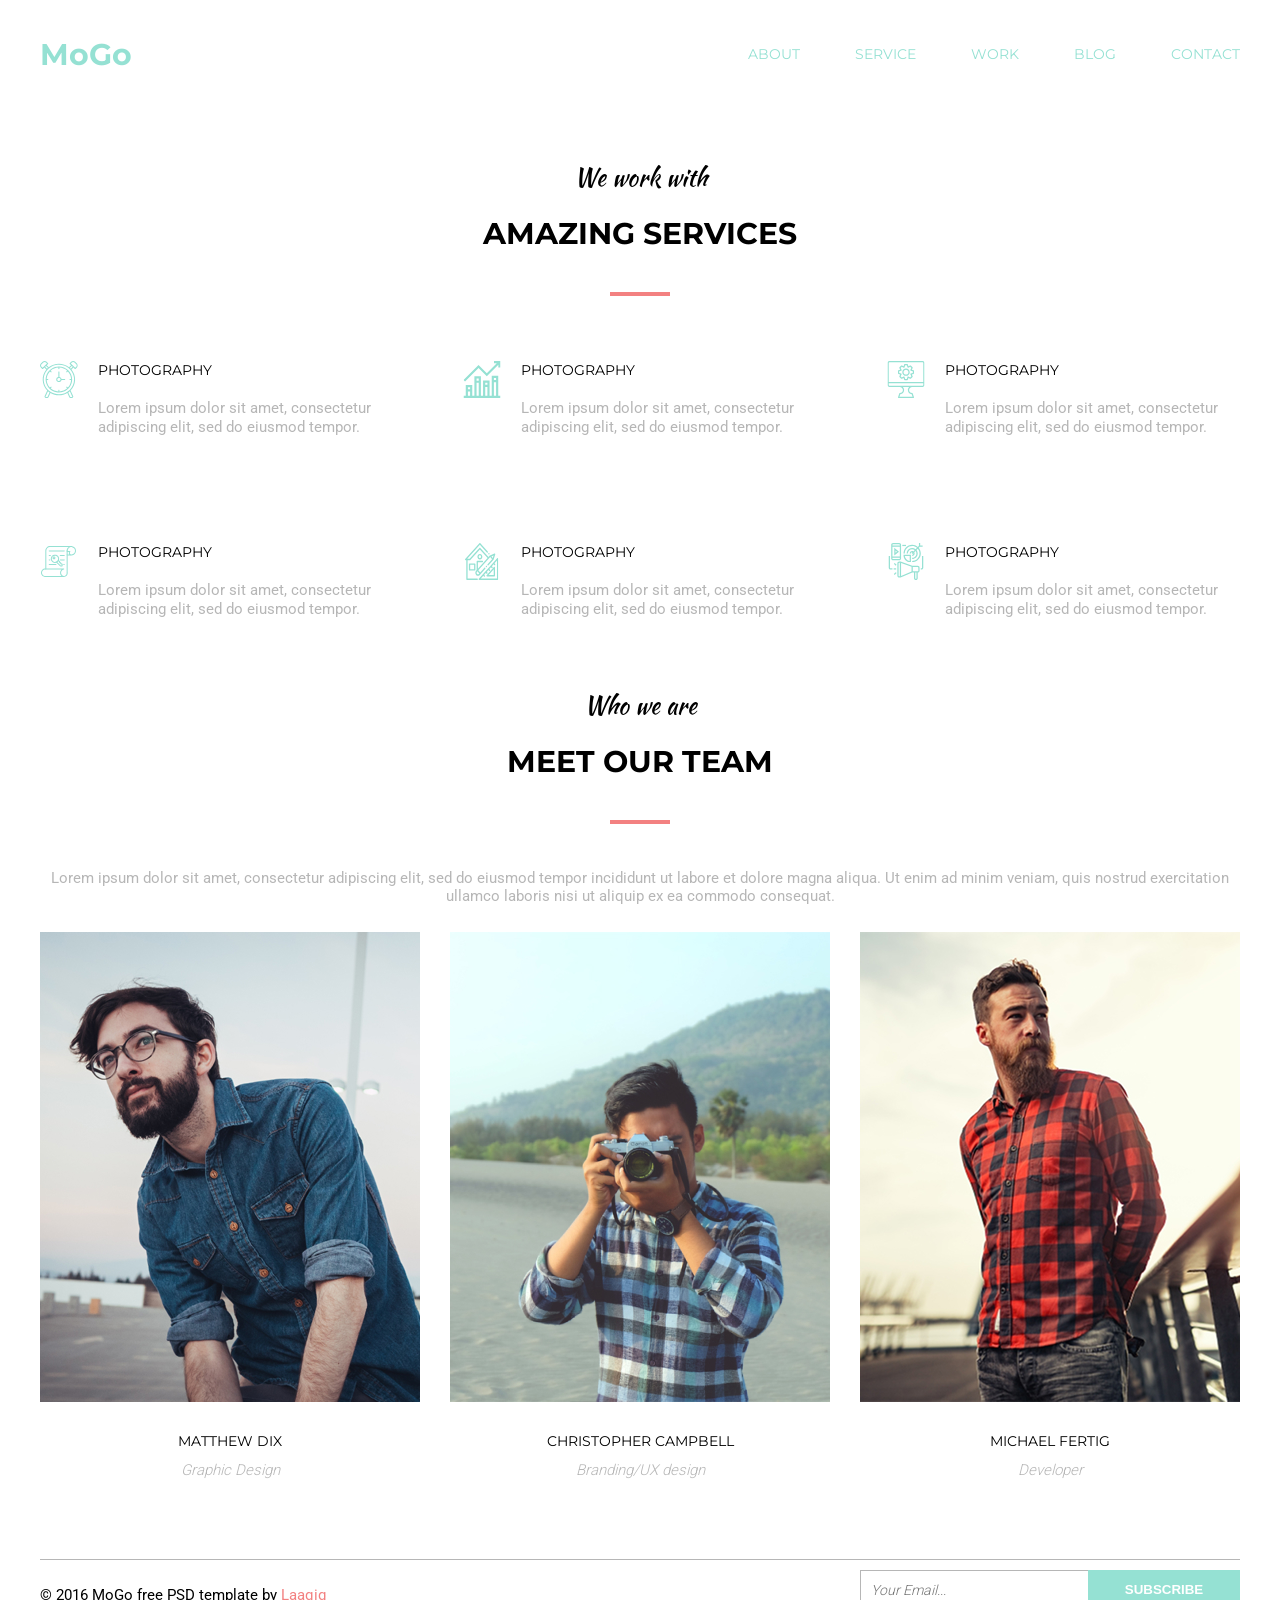
<file: index.html>
<!doctype html>
<html lang="en">
    <head>
        <meta charset="UTF-8" />
        <meta name="viewport" content="width=device-width, initial-scale=1.0" />
        <title>MoGo</title>
        <link rel="stylesheet" href="css/style.css" />
    </head>

    <body>
        <header class="header">
            <div class="container">
                <h1><a href="index.html" class="header-logo">MoGo</a></h1>

                <input type="checkbox" id="burger-menu" />
                <label for="burger-menu" class="burger-menu">
                    <span></span>
                </label>

                <nav class="header-menu">
                    <ul class="menu">
                        <li class="menu-item">
                            <a href="#">ABOUT</a>
                        </li>
                        <li class="menu-item">
                            <a href="#">SERVICE</a>
                        </li>
                        <li class="menu-item">
                            <a href="#">WORK</a>
                        </li>
                        <li class="menu-item">
                            <a href="#">BLOG</a>
                        </li>
                        <li class="menu-item">
                            <a href="#">CONTACT</a>
                        </li>
                    </ul>
                </nav>
            </div>
        </header>

        <main>
            <section class="benefits">
                <div class="container">
                    <p class="pretitle">We work with</p>
                    <h2 class="title">Amazing Services</h2>
                    <div class="divider"></div>
                    <ul class="benefits-list">
                        <li class="benefits-list__item">
                            <svg
                                xmlns="http://www.w3.org/2000/svg"
                                width="38"
                                height="37"
                                viewBox="0 0 38 37"
                                fill="none">
                                <g clip-path="url(#clip0_4_10)">
                                    <path
                                        d="M18.8978 5.52832C16.277 5.52826 13.715 6.28901 11.5359 7.71437C9.35672 9.13973 7.65827 11.1657 6.65531 13.536C5.65234 15.9063 5.38991 18.5146 5.90119 21.0309C6.41247 23.5473 7.67449 25.8587 9.52768 27.6729C11.3809 29.487 13.742 30.7225 16.3124 31.223C18.8829 31.7235 21.5472 31.4666 23.9685 30.4848C26.3898 29.5029 28.4593 27.8402 29.9153 25.7069C31.3713 23.5737 32.1484 21.0656 32.1483 18.5C32.1444 15.0609 30.747 11.7638 28.2629 9.33195C25.7788 6.90013 22.4108 5.53222 18.8978 5.52832ZM29.9217 19.0061H31.1028C30.9831 21.8259 29.8446 24.5125 27.8901 26.5871L27.0592 25.7737C27.0112 25.7267 26.9543 25.6894 26.8916 25.664C26.8289 25.6386 26.7617 25.6255 26.6938 25.6255C26.626 25.6255 26.5588 25.6386 26.4961 25.664C26.4334 25.6894 26.3764 25.7267 26.3284 25.7737C26.2804 25.8207 26.2424 25.8764 26.2164 25.9378C26.1904 25.9992 26.1771 26.065 26.1771 26.1314C26.1771 26.1978 26.1904 26.2636 26.2164 26.325C26.2424 26.3864 26.2804 26.4421 26.3284 26.4891L27.1593 27.3025C25.0401 29.2159 22.2958 30.3304 19.4154 30.4475V29.2913C19.4154 29.1571 19.3609 29.0285 19.264 28.9336C19.1671 28.8387 19.0357 28.7854 18.8986 28.7854C18.7616 28.7854 18.6302 28.8387 18.5333 28.9336C18.4364 29.0285 18.3819 29.1571 18.3819 29.2913V30.4475C15.5015 30.3304 12.7572 29.2159 10.638 27.3025L11.4689 26.4891C11.5169 26.4421 11.5549 26.3864 11.5809 26.325C11.6069 26.2636 11.6202 26.1978 11.6202 26.1314C11.6202 26.065 11.6069 25.9992 11.5809 25.9378C11.5549 25.8764 11.5169 25.8207 11.4689 25.7737C11.4209 25.7267 11.3639 25.6894 11.3012 25.664C11.2385 25.6386 11.1713 25.6255 11.1035 25.6255C11.0356 25.6255 10.9684 25.6386 10.9057 25.664C10.843 25.6894 10.786 25.7267 10.7381 25.7737L9.90715 26.5871C7.95267 24.5125 6.81417 21.8259 6.69453 19.0061H7.87564C8.01269 19.0061 8.14412 18.9529 8.24103 18.858C8.33793 18.7631 8.39238 18.6345 8.39238 18.5003C8.39238 18.3661 8.33793 18.2375 8.24103 18.1426C8.14412 18.0477 8.01269 17.9944 7.87564 17.9944H6.69453C6.81417 15.1747 7.95267 12.4881 9.90715 10.4135L10.7381 11.2269C10.835 11.3218 10.9664 11.3751 11.1035 11.3751C11.2405 11.3751 11.372 11.3218 11.4689 11.2269C11.5658 11.132 11.6202 11.0034 11.6202 10.8692C11.6202 10.735 11.5658 10.6063 11.4689 10.5115L10.6371 9.69805C12.7563 7.78471 15.5006 6.67016 18.381 6.55305V7.7093C18.381 7.84346 18.4355 7.97213 18.5324 8.06699C18.6293 8.16186 18.7607 8.21516 18.8978 8.21516C19.0348 8.21516 19.1662 8.16186 19.2631 8.06699C19.3601 7.97213 19.4145 7.84346 19.4145 7.7093V6.55305C22.2949 6.67016 25.0392 7.78471 27.1584 9.69805L26.3275 10.5115C26.2795 10.5584 26.2415 10.6142 26.2155 10.6756C26.1895 10.737 26.1762 10.8028 26.1762 10.8692C26.1762 10.9356 26.1895 11.0014 26.2155 11.0628C26.2415 11.1242 26.2795 11.1799 26.3275 11.2269C26.3755 11.2739 26.4325 11.3111 26.4952 11.3366C26.5579 11.362 26.6251 11.3751 26.6929 11.3751C26.7608 11.3751 26.828 11.362 26.8907 11.3366C26.9534 11.3111 27.0104 11.2739 27.0583 11.2269L27.8893 10.4135C29.8437 12.4881 30.9822 15.1747 31.1019 17.9944H29.9208C29.7837 17.9944 29.6523 18.0477 29.5554 18.1426C29.4585 18.2375 29.404 18.3661 29.404 18.5003C29.404 18.6345 29.4585 18.7631 29.5554 18.858C29.6523 18.9529 29.7837 19.0061 29.9208 19.0061H29.9217Z"
                                        fill="#95E1D3" />
                                    <path
                                        d="M24.7664 17.9944H21.5039C21.4007 17.4897 21.1472 17.0261 20.7754 16.6622C20.4036 16.2982 19.9301 16.05 19.4145 15.949V10.9482C19.4145 10.8141 19.3601 10.6854 19.2631 10.5905C19.1662 10.4957 19.0348 10.4424 18.8978 10.4424C18.7607 10.4424 18.6293 10.4957 18.5324 10.5905C18.4355 10.6854 18.381 10.8141 18.381 10.9482V15.949C17.9087 16.0405 17.4707 16.2559 17.1137 16.5722C16.7567 16.8885 16.4942 17.2937 16.3542 17.7447C16.2143 18.1957 16.2021 18.6754 16.3189 19.1326C16.4358 19.5898 16.6774 20.0074 17.0178 20.3407C17.3582 20.6739 17.7848 20.9104 18.2518 21.0248C18.7189 21.1393 19.2089 21.1273 19.6696 20.9903C20.1303 20.8532 20.5442 20.5962 20.8673 20.2468C21.1904 19.8973 21.4104 19.4685 21.5039 19.0061H24.7664C24.9035 19.0061 25.0349 18.9529 25.1318 18.858C25.2287 18.7631 25.2831 18.6344 25.2831 18.5003C25.2831 18.3661 25.2287 18.2375 25.1318 18.1426C25.0349 18.0477 24.9035 17.9944 24.7664 17.9944ZM18.8978 20.0898C18.5766 20.0898 18.2626 19.9966 17.9955 19.8219C17.7284 19.6472 17.5203 19.3989 17.3974 19.1084C17.2744 18.8179 17.2423 18.4982 17.3049 18.1898C17.3676 17.8814 17.5223 17.5982 17.7494 17.3758C17.9765 17.1535 18.2659 17.002 18.5809 16.9407C18.896 16.8794 19.2225 16.9108 19.5192 17.0312C19.816 17.1515 20.0696 17.3553 20.2481 17.6167C20.4265 17.8782 20.5218 18.1856 20.5218 18.5C20.5213 18.9215 20.3501 19.3256 20.0456 19.6237C19.7411 19.9217 19.3283 20.0894 18.8978 20.0898Z"
                                        fill="#95E1D3" />
                                    <path
                                        d="M36.9624 2.58566L35.1545 0.816022C34.623 0.296621 33.9027 0.00489722 33.1517 0.00489722C32.4008 0.00489722 31.6805 0.296621 31.149 0.816022L29.7317 2.20352C29.6837 2.25045 29.6456 2.30619 29.6196 2.36755C29.5936 2.4289 29.5802 2.49467 29.5802 2.56109C29.5802 2.62751 29.5936 2.69328 29.6196 2.75464C29.6456 2.816 29.6837 2.87173 29.7317 2.91866L31.0722 4.2313L29.0847 6.17698C26.2047 3.88739 22.6077 2.63766 18.8977 2.63766C15.1876 2.63766 11.5906 3.88739 8.71059 6.17698L6.72278 4.23101L8.06334 2.91837C8.11136 2.87144 8.14945 2.81571 8.17544 2.75435C8.20143 2.693 8.2148 2.62723 8.2148 2.5608C8.2148 2.49438 8.20143 2.42861 8.17544 2.36726C8.14945 2.3059 8.11136 2.25016 8.06334 2.20323L6.64601 0.815733C6.11454 0.296331 5.39426 0.00460815 4.64329 0.00460815C3.89232 0.00460815 3.17204 0.296331 2.64057 0.815733L0.832883 2.58566C0.302314 3.10594 0.00431824 3.81106 0.00431824 4.54623C0.00431824 5.28139 0.302314 5.98652 0.832883 6.5068L2.25021 7.8943C2.29815 7.9413 2.35509 7.97859 2.41776 8.00403C2.48044 8.02948 2.54762 8.04257 2.61547 8.04257C2.68332 8.04257 2.75051 8.02948 2.81318 8.00403C2.87586 7.97859 2.93279 7.9413 2.98073 7.8943L4.32159 6.58195L6.30939 8.52734C3.82283 11.5251 2.54215 15.3097 2.70869 19.1679C2.87523 23.0261 4.47749 26.6914 7.21353 29.4731L4.66765 35.0682C4.57251 35.2773 4.53226 35.5063 4.55057 35.7345C4.56887 35.9626 4.64515 36.1827 4.77246 36.3746C4.89977 36.5666 5.07408 36.7244 5.27953 36.8336C5.48498 36.9428 5.71507 37 5.94886 37H7.24188C7.51294 36.9998 7.77815 36.9228 8.0055 36.7783C8.23285 36.6339 8.41261 36.428 8.52309 36.1857L10.4232 32.0128C12.9717 33.5491 15.9059 34.3626 18.8988 34.3626C21.8918 34.3626 24.826 33.5491 27.3745 32.0128L29.2734 36.186C29.3839 36.4281 29.5634 36.6337 29.7906 36.7782C30.0177 36.9226 30.2826 36.9996 30.5534 37H31.8465C32.0802 37 32.3103 36.9428 32.5158 36.8336C32.7212 36.7244 32.8956 36.5666 33.0229 36.3746C33.1502 36.1827 33.2264 35.9626 33.2448 35.7345C33.2631 35.5063 33.2228 35.2773 33.1277 35.0682L30.5818 29.4731C33.3178 26.6914 34.9201 23.0261 35.0866 19.1679C35.2532 15.3097 33.9725 11.5251 31.4859 8.52734L33.4737 6.58137L34.8146 7.89372C34.8625 7.94072 34.9195 7.97801 34.9821 8.00346C35.0448 8.0289 35.112 8.04199 35.1798 8.04199C35.2477 8.04199 35.3149 8.0289 35.3776 8.00346C35.4402 7.97801 35.4972 7.94072 35.5451 7.89372L36.9624 6.50622C37.4928 5.98596 37.7907 5.28096 37.7907 4.54594C37.7907 3.81092 37.4928 3.10592 36.9624 2.58566ZM2.61547 6.82187L1.56488 5.79166C1.22805 5.4611 1.0389 5.01327 1.0389 4.54637C1.0389 4.07948 1.22805 3.63165 1.56488 3.30109L3.37168 1.53203C3.70933 1.20238 4.16673 1.01727 4.64359 1.01727C5.12045 1.01727 5.57785 1.20238 5.91549 1.53203L6.96845 2.5608L2.61547 6.82187ZM5.0524 5.86797L5.99197 4.94817L7.92663 6.84182C7.60064 7.1357 7.28735 7.44239 6.98676 7.76191L5.0524 5.86797ZM7.57879 35.7744C7.54976 35.8381 7.5025 35.8923 7.44271 35.9303C7.38292 35.9683 7.31317 35.9885 7.24188 35.9886H5.94886C5.88732 35.9886 5.82675 35.9735 5.77267 35.9448C5.71858 35.9161 5.6727 35.8745 5.63919 35.824C5.60568 35.7735 5.5856 35.7155 5.58079 35.6555C5.57599 35.5954 5.58659 35.5351 5.61165 35.4801L8.00192 30.2299C8.49244 30.6649 9.00954 31.0704 9.55036 31.4439L7.57879 35.7744ZM32.1562 35.8241C32.123 35.8749 32.0771 35.9166 32.023 35.9454C31.9688 35.9741 31.9081 35.989 31.8465 35.9886H30.5534C30.4822 35.9885 30.4124 35.9683 30.3526 35.9303C30.2928 35.8923 30.2456 35.8381 30.2165 35.7744L28.2461 31.4442C28.787 31.0706 29.3041 30.6652 29.7946 30.2302L32.1851 35.4801C32.2103 35.5352 32.2208 35.5957 32.2157 35.6558C32.2105 35.716 32.1898 35.7739 32.1556 35.8241H32.1562ZM18.8977 33.3509C15.8973 33.3509 12.9642 32.48 10.4695 30.8482C7.97472 29.2164 6.03028 26.897 4.88204 24.1834C3.7338 21.4697 3.43334 18.4837 4.01865 15.6029C4.60396 12.7221 6.04875 10.0759 8.17033 7.99895C10.2919 5.92199 12.995 4.50755 15.9377 3.9345C18.8804 3.36145 21.9307 3.65553 24.7027 4.77955C27.4747 5.90357 29.8439 7.80704 31.5109 10.2493C33.1778 12.6915 34.0675 15.5628 34.0675 18.5C34.0632 22.4373 32.4635 26.2122 29.6196 28.9963C26.7756 31.7805 22.9196 33.3465 18.8977 33.3509ZM30.8086 7.76017C30.5084 7.44105 30.1951 7.13435 29.8687 6.84009L31.8034 4.94644L32.7429 5.86623L30.8086 7.76017ZM36.2316 5.79166L35.1798 6.82187L30.8269 2.5608L31.8798 1.53203C32.2175 1.20238 32.6749 1.01727 33.1517 1.01727C33.6286 1.01727 34.086 1.20238 34.4236 1.53203L36.2304 3.30109C36.5673 3.63165 36.7564 4.07948 36.7564 4.54637C36.7564 5.01327 36.5673 5.4611 36.2304 5.79166H36.2316Z"
                                        fill="#95E1D3" />
                                </g>
                                <defs>
                                    <clippath id="clip0_4_10">
                                        <rect
                                            width="37.7955"
                                            height="37"
                                            fill="white" />
                                    </clippath>
                                </defs>
                            </svg>
                            <div class="benefits-list__content">
                                <h4>photography</h4>
                                <p>
                                    Lorem ipsum dolor sit amet, consectetur
                                    adipiscing elit, sed do eiusmod tempor.
                                </p>
                            </div>
                        </li>
                        <li class="benefits-list__item">
                            <svg
                                xmlns="http://www.w3.org/2000/svg"
                                width="37"
                                height="37"
                                viewBox="0 0 37 37"
                                fill="none">
                                <g clip-path="url(#clip0_4_15)">
                                    <path
                                        d="M34.7418 14.7661H28.2368V34.832H26.0702V19.4921H19.5652V34.832H17.3986V15.338H10.8936V34.832H8.76315V24.0232H2.25823V34.832H0V37H37V34.832H34.7418V14.7661ZM6.59402 26.1912V28.3591H4.42743V26.1912H6.59402ZM4.42743 34.832V30.5271H6.59402V34.832H4.42743ZM15.2294 17.506V19.674H13.0628V17.506H15.2294ZM13.0628 34.832V21.8419H15.2294V34.832H13.0628ZM23.901 21.6601V23.8281H21.7344V21.6601H23.901ZM21.7344 34.832V25.996H23.901V34.832H21.7344ZM32.5726 16.9341V19.102H30.406V16.9341H32.5726ZM30.406 34.832V21.27H32.5726V34.832H30.406Z"
                                        fill="#95E1D3" />
                                    <path
                                        d="M30.5108 0V2.16797H33.298L23.3087 12.1577L15.0332 3.88182L0.00750732 18.9081L1.54178 20.4406L15.0332 6.94877L23.3087 15.2246L34.8308 3.7021V6.49928H37V0L30.5108 0Z"
                                        fill="#95E1D3" />
                                </g>
                                <defs>
                                    <clippath id="clip0_4_15">
                                        <rect
                                            width="37"
                                            height="37"
                                            fill="white" />
                                    </clippath>
                                </defs>
                            </svg>
                            <div class="benefits-list__content">
                                <h4>photography</h4>
                                <p>
                                    Lorem ipsum dolor sit amet, consectetur
                                    adipiscing elit, sed do eiusmod tempor.
                                </p>
                            </div>
                        </li>
                        <li class="benefits-list__item">
                            <svg
                                xmlns="http://www.w3.org/2000/svg"
                                width="37"
                                height="37"
                                viewBox="0 0 37 37"
                                fill="none">
                                <g clip-path="url(#clip0_6_2)">
                                    <path
                                        d="M35.15 0.0264587H1.84999C0.828357 0.0264587 0 0.854701 0 1.87645V24.0766C0 25.0983 0.828357 25.9265 1.84999 25.9265H12.3333C14.0355 25.9285 15.4146 27.3078 15.4166 29.0099C15.4136 30.7115 14.035 32.0901 12.3333 32.0931C12.3248 32.0931 12.3179 32.0976 12.3092 32.0982C12.2645 32.1017 12.2202 32.1105 12.1773 32.1247C12.143 32.1313 12.1095 32.1407 12.0768 32.1525C12.0412 32.1719 12.0075 32.1946 11.9762 32.2201C11.9443 32.2408 11.9141 32.2642 11.8863 32.29C11.8634 32.3176 11.8426 32.3471 11.8245 32.3781C11.7981 32.4144 11.7758 32.4535 11.758 32.4946C11.758 32.5021 11.7494 32.5069 11.7469 32.515L10.5136 36.2149C10.4059 36.5382 10.5807 36.8874 10.9038 36.995C10.9671 37.0161 11.0333 37.0267 11.1 37.0265H25.9C26.2405 37.0262 26.5166 36.75 26.5162 36.4094C26.5162 36.3433 26.5056 36.2777 26.4846 36.2149L25.2514 32.515C25.2514 32.5069 25.2428 32.5021 25.2403 32.4946C25.2224 32.4536 25.2001 32.4148 25.1737 32.3787C25.1556 32.3474 25.135 32.3177 25.1119 32.29C25.0841 32.2642 25.0538 32.2408 25.0219 32.2201C24.9906 32.1946 24.9571 32.1719 24.9214 32.1525C24.8887 32.1407 24.855 32.1313 24.8208 32.1247C24.778 32.1107 24.7339 32.1017 24.6889 32.0982C24.6802 32.0982 24.6736 32.0931 24.6649 32.0931C22.9632 32.0901 21.5846 30.7115 21.5816 29.0099C21.5837 27.3078 22.9628 25.9285 24.6649 25.9265H35.15C36.1718 25.9265 37 25.0983 37 24.0766V1.87645C37 0.854701 36.1718 0.0264587 35.15 0.0264587ZM20.35 29.0099C20.3529 31.2173 22.019 33.0681 24.2141 33.3024L25.0441 35.7932H11.956L12.7861 33.3024C14.9811 33.0681 16.6471 31.2176 16.65 29.0099C16.6503 27.8485 16.1808 26.7363 15.3482 25.9265H21.6518C20.8192 26.7363 20.3497 27.8485 20.35 29.0099ZM35.7667 24.0766C35.7667 24.4171 35.4906 24.6932 35.15 24.6932H1.84999C1.50937 24.6932 1.23336 24.4171 1.23336 24.0766V22.2266H35.7667V24.0766ZM1.23336 20.9932V1.87645C1.23336 1.53583 1.50937 1.25982 1.84999 1.25982H35.15C35.4906 1.25982 35.7667 1.53583 35.7667 1.87645V20.9932H1.23336Z"
                                        fill="#95E1D3" />
                                    <path
                                        d="M26.0949 9.30862L24.3195 8.71641L25.1563 7.04159C25.2749 6.80426 25.2281 6.51751 25.0404 6.33008L23.2963 4.58608C23.1089 4.3983 22.8222 4.35156 22.5848 4.47016L20.9099 5.30693L20.3178 3.5315C20.234 3.27992 19.9986 3.11013 19.7333 3.10978H17.2666C17.0013 3.1099 16.7659 3.27992 16.6821 3.5315L16.0901 5.30693L14.4152 4.47016C14.1778 4.35156 13.8912 4.3983 13.7036 4.58608L11.9597 6.33008C11.772 6.51763 11.7253 6.80426 11.8437 7.04159L12.6804 8.71641L10.9052 9.30862C10.6534 9.3924 10.4836 9.62774 10.4833 9.89311V12.3598C10.4836 12.6251 10.6534 12.8605 10.9052 12.9443L12.6804 13.5363L11.8437 15.2112C11.7253 15.4487 11.772 15.7354 11.9597 15.9229L13.7036 17.6669C13.8912 17.8546 14.1778 17.9011 14.4152 17.7828L16.0901 16.946L16.6821 18.7213C16.7659 18.973 17.0013 19.1428 17.2666 19.1432H19.7333C19.9986 19.1429 20.234 18.973 20.318 18.7213L20.91 16.946L22.5848 17.7828C22.8222 17.9011 23.1089 17.8546 23.2963 17.6669L25.0404 15.9229C25.2281 15.7352 25.2749 15.4487 25.1563 15.2112L24.3195 13.5363L26.0949 12.9443C26.3465 12.8605 26.5165 12.6251 26.5166 12.3598V9.89311C26.5165 9.62785 26.3465 9.3924 26.0949 9.30862ZM25.2833 11.9152L23.2545 12.5935C22.9314 12.7014 22.7571 13.0508 22.8649 13.3739C22.8742 13.4011 22.8851 13.4279 22.8981 13.4537L23.8545 15.3655L22.739 16.4809L20.8274 15.5246C20.5232 15.371 20.1525 15.4931 19.9989 15.797C19.9853 15.824 19.9736 15.8522 19.964 15.8809L19.2888 17.9098H17.7113L17.033 15.8809C16.9252 15.5578 16.5758 15.3836 16.2527 15.4914C16.2253 15.5007 16.1986 15.5115 16.1728 15.5246L14.2611 16.4809L13.1456 15.3655L14.102 13.4538C14.2542 13.149 14.1303 12.7787 13.8257 12.6266C13.7997 12.6139 13.773 12.6028 13.7456 12.5935L11.7168 11.9152V10.3378L13.7456 9.6594C14.0687 9.55167 14.2431 9.20228 14.1351 8.87919C14.126 8.85173 14.115 8.82509 14.102 8.79926L13.1456 6.88758L14.2611 5.77212L16.1728 6.72843C16.4776 6.88057 16.8478 6.75682 16.9999 6.45196C17.0128 6.42613 17.0239 6.39937 17.033 6.37215L17.7113 4.34326H19.2888L19.9671 6.37215C20.0743 6.69536 20.4232 6.87052 20.7465 6.76337C20.7753 6.7539 20.8033 6.74222 20.8304 6.72843L22.7422 5.77212L23.8577 6.88758L22.9012 8.79926C22.7493 9.10401 22.8729 9.47431 23.1776 9.62633C23.2036 9.63919 23.2302 9.65029 23.2577 9.65952L25.2866 10.3378L25.2833 11.9152Z"
                                        fill="#95E1D3" />
                                    <path
                                        d="M18.4999 7.4265C16.4566 7.4265 14.8 9.08298 14.8 11.1265C14.8 13.1698 16.4566 14.8264 18.4999 14.8264C20.5434 14.8264 22.1999 13.1698 22.1999 11.1265C22.1979 9.08391 20.5425 7.42848 18.4999 7.4265ZM18.4999 13.5931C17.1377 13.5931 16.0333 12.4887 16.0333 11.1265C16.0333 9.7641 17.1377 8.65974 18.4999 8.65974C19.8623 8.65974 20.9666 9.7641 20.9666 11.1265C20.9666 12.4887 19.8623 13.5931 18.4999 13.5931Z"
                                        fill="#95E1D3" />
                                </g>
                                <defs>
                                    <clippath id="clip0_6_2">
                                        <rect
                                            width="37"
                                            height="37"
                                            fill="white" />
                                    </clippath>
                                </defs>
                            </svg>
                            <div class="benefits-list__content">
                                <h4>photography</h4>
                                <p>
                                    Lorem ipsum dolor sit amet, consectetur
                                    adipiscing elit, sed do eiusmod tempor.
                                </p>
                            </div>
                        </li>
                        <li class="benefits-list__item">
                            <svg
                                xmlns="http://www.w3.org/2000/svg"
                                width="37"
                                height="37"
                                viewBox="0 0 37 37"
                                fill="none">
                                <path
                                    d="M5.3195 26.524C5.1869 26.524 5.05972 26.4713 4.96595 26.3776C4.87218 26.2838 4.8195 26.1566 4.8195 26.024V7.6335C4.84197 6.4115 5.34507 5.24757 6.21977 4.39392C7.09447 3.54028 8.27032 3.0657 9.49251 3.073H30.8225C30.9551 3.073 31.0823 3.12568 31.1761 3.21945C31.2698 3.31322 31.3225 3.4404 31.3225 3.573C31.3225 3.70561 31.2698 3.83279 31.1761 3.92656C31.0823 4.02033 30.9551 4.073 30.8225 4.073H9.49251C8.53369 4.06675 7.61091 4.43804 6.92362 5.10662C6.23632 5.7752 5.83971 6.68738 5.8195 7.646V26.024C5.8195 26.1566 5.76683 26.2838 5.67306 26.3776C5.57929 26.4713 5.45211 26.524 5.3195 26.524Z"
                                    fill="#95E1D3" />
                                <path
                                    d="M29.771 12.423H26.65C26.5174 12.423 26.3902 12.3703 26.2965 12.2766C26.2027 12.1828 26.15 12.0556 26.15 11.923C26.15 11.7904 26.2027 11.6632 26.2965 11.5695C26.3902 11.4757 26.5174 11.423 26.65 11.423H28.69C28.4981 11.0566 28.3855 10.6538 28.3597 10.241C28.3339 9.82816 28.3953 9.41451 28.54 9.02701H26.65C26.5174 9.02701 26.3902 8.97433 26.2965 8.88056C26.2027 8.78679 26.15 8.65962 26.15 8.52701C26.15 8.3944 26.2027 8.26722 26.2965 8.17345C26.3902 8.07969 26.5174 8.02701 26.65 8.02701H29.331C29.4214 8.02699 29.5101 8.05147 29.5876 8.09784C29.6652 8.14421 29.7287 8.21073 29.7715 8.29033C29.8143 8.36993 29.8347 8.45964 29.8306 8.54992C29.8264 8.64019 29.7979 8.72765 29.748 8.80301C29.641 8.96701 28.7345 10.4505 30.084 11.533C30.1648 11.5978 30.2234 11.6861 30.2519 11.7857C30.2803 11.8852 30.2772 11.9912 30.2428 12.0889C30.2084 12.1866 30.1446 12.2712 30.0601 12.331C29.9756 12.3909 29.8746 12.423 29.771 12.423Z"
                                    fill="#95E1D3" />
                                <path
                                    d="M26.65 30.32C26.5174 30.32 26.3902 30.2673 26.2965 30.1736C26.2027 30.0798 26.15 29.9526 26.15 29.82V7.6335C26.15 7.50089 26.2027 7.37371 26.2965 7.27995C26.3902 7.18618 26.5174 7.1335 26.65 7.1335C26.7826 7.1335 26.9098 7.18618 27.0036 7.27995C27.0974 7.37371 27.15 7.50089 27.15 7.6335V29.82C27.15 29.9526 27.0974 30.0798 27.0036 30.1736C26.9098 30.2673 26.7826 30.32 26.65 30.32Z"
                                    fill="#95E1D3" />
                                <path
                                    d="M4.29701 33.927C3.47488 33.9269 2.67917 33.6367 2.05001 33.1075C1.95001 33.0215 1.85351 32.9355 1.76301 32.845C1.20101 32.2841 0.80463 31.579 0.617471 30.8073C0.430312 30.0357 0.459628 29.2273 0.702194 28.4713C0.94476 27.7152 1.39118 27.0407 1.99233 26.5219C2.59348 26.0032 3.32607 25.6603 4.10951 25.531C4.13627 25.5264 4.16336 25.5241 4.19051 25.524H23.2645C23.3902 25.5238 23.5113 25.571 23.6038 25.6561C23.6963 25.7413 23.7533 25.8581 23.7635 25.9834C23.7737 26.1086 23.7364 26.2332 23.6589 26.3321C23.5815 26.4311 23.4696 26.4973 23.3455 26.5175C22.744 26.6174 22.1817 26.8812 21.7204 27.2799C21.2591 27.6785 20.9166 28.1967 20.7306 28.7773C20.5445 29.358 20.5222 29.9787 20.666 30.5712C20.8097 31.1637 21.1141 31.7052 21.5455 32.136C21.616 32.207 21.6895 32.2735 21.765 32.336C22.196 32.6992 22.7367 32.9067 23.3 32.925H23.361H23.393C23.7842 32.9199 24.1696 32.8298 24.5225 32.661C25.008 32.4395 25.4195 32.0831 25.7081 31.6343C25.9966 31.1854 26.15 30.6631 26.15 30.1295C26.15 29.9969 26.2027 29.8697 26.2965 29.7759C26.3902 29.6822 26.5174 29.6295 26.65 29.6295C26.7826 29.6295 26.9098 29.6822 27.0036 29.7759C27.0973 29.8697 27.15 29.9969 27.15 30.1295C27.1514 30.8531 26.9448 31.5618 26.5548 32.1713C26.1647 32.7808 25.6077 33.2652 24.95 33.567C24.4714 33.7938 23.9496 33.9147 23.42 33.9215C23.4011 33.9237 23.3821 33.9249 23.363 33.925H4.34401C4.32851 33.9265 4.31301 33.927 4.29701 33.927ZM4.23251 26.524C3.63531 26.6306 3.07877 26.8989 2.62343 27.2998C2.16809 27.7006 1.83138 28.2187 1.64992 28.7975C1.46846 29.3764 1.44919 29.9939 1.59423 30.583C1.73926 31.1721 2.04303 31.7101 2.47251 32.1385C2.54351 32.2095 2.61951 32.2775 2.69501 32.3415C3.13256 32.7089 3.68276 32.9154 4.25401 32.9265H4.29701H20.921C20.893 32.8995 20.865 32.8725 20.8375 32.845C20.0288 32.0352 19.5743 30.9376 19.5737 29.7931C19.5732 28.6486 20.0266 27.5506 20.8345 26.74C20.909 26.6655 20.9845 26.594 21.0645 26.5255L4.23251 26.524Z"
                                    fill="#95E1D3" />
                                <path
                                    d="M30.8225 12.423H29.9C29.7674 12.423 29.6402 12.3703 29.5465 12.2766C29.4527 12.1828 29.4 12.0556 29.4 11.923C29.4 11.7904 29.4527 11.6632 29.5465 11.5694C29.6402 11.4757 29.7674 11.423 29.9 11.423H30.8215C31.5441 11.4234 32.2508 11.2108 32.8532 10.8117C33.4556 10.4127 33.927 9.84486 34.2084 9.17933C34.4899 8.5138 34.5688 7.78007 34.4355 7.06988C34.3022 6.3597 33.9624 5.70458 33.4588 5.18645C32.9551 4.66831 32.3099 4.31016 31.6038 4.15676C30.8976 4.00337 30.162 4.06154 29.4887 4.32401C28.8155 4.58648 28.2346 5.0416 27.8186 5.63246C27.4026 6.22332 27.1701 6.92369 27.15 7.646C27.1493 7.71191 27.1354 7.77701 27.1092 7.83745C27.0829 7.8979 27.0447 7.95246 26.997 7.99791C26.9493 8.04336 26.8929 8.07878 26.8312 8.10207C26.7696 8.12536 26.7039 8.13604 26.638 8.1335C26.5724 8.13188 26.5076 8.11733 26.4476 8.0907C26.3876 8.06406 26.3334 8.02585 26.2881 7.97826C26.2428 7.93067 26.2074 7.87462 26.1838 7.81332C26.1602 7.75202 26.1489 7.68667 26.1505 7.621C26.1749 6.7017 26.4698 5.81 26.9984 5.05745C27.5269 4.3049 28.2657 3.72491 29.1222 3.39004C29.9787 3.05516 30.9149 2.98028 31.8137 3.17475C32.7125 3.36922 33.5341 3.82441 34.1755 4.48337C34.817 5.14234 35.2499 5.97582 35.4201 6.87956C35.5903 7.78329 35.4903 8.71715 35.1325 9.56431C34.7746 10.4115 34.175 11.1343 33.4085 11.6424C32.642 12.1506 31.7427 12.4214 30.823 12.421L30.8225 12.423Z"
                                    fill="#95E1D3" />
                                <path
                                    d="M23.768 8.4165H8.73101C8.5984 8.4165 8.47122 8.36383 8.37746 8.27006C8.28369 8.17629 8.23101 8.04911 8.23101 7.9165C8.23101 7.7839 8.28369 7.65672 8.37746 7.56295C8.47122 7.46918 8.5984 7.4165 8.73101 7.4165H23.768C23.9006 7.4165 24.0278 7.46918 24.1216 7.56295C24.2153 7.65672 24.268 7.7839 24.268 7.9165C24.268 8.04911 24.2153 8.17629 24.1216 8.27006C24.0278 8.36383 23.9006 8.4165 23.768 8.4165Z"
                                    fill="#95E1D3" />
                                <path
                                    d="M23.768 12.9295H19.75C19.6174 12.9295 19.4902 12.8768 19.3965 12.7831C19.3027 12.6893 19.25 12.5621 19.25 12.4295C19.25 12.2969 19.3027 12.1697 19.3965 12.076C19.4902 11.9822 19.6174 11.9295 19.75 11.9295H23.768C23.9006 11.9295 24.0278 11.9822 24.1216 12.076C24.2153 12.1697 24.268 12.2969 24.268 12.4295C24.268 12.5621 24.2153 12.6893 24.1216 12.7831C24.0278 12.8768 23.9006 12.9295 23.768 12.9295Z"
                                    fill="#95E1D3" />
                                <path
                                    d="M9.87501 12.9295H8.73101C8.5984 12.9295 8.47123 12.8768 8.37746 12.7831C8.28369 12.6893 8.23101 12.5621 8.23101 12.4295C8.23101 12.2969 8.28369 12.1697 8.37746 12.076C8.47123 11.9822 8.5984 11.9295 8.73101 11.9295H9.87501C10.0076 11.9295 10.1348 11.9822 10.2286 12.076C10.3223 12.1697 10.375 12.2969 10.375 12.4295C10.375 12.5621 10.3223 12.6893 10.2286 12.7831C10.1348 12.8768 10.0076 12.9295 9.87501 12.9295Z"
                                    fill="#95E1D3" />
                                <path
                                    d="M23.768 17.442H19.9585C19.8259 17.442 19.6987 17.3893 19.605 17.2956C19.5112 17.2018 19.4585 17.0746 19.4585 16.942C19.4585 16.8094 19.5112 16.6822 19.605 16.5884C19.6987 16.4947 19.8259 16.442 19.9585 16.442H23.768C23.9006 16.442 24.0278 16.4947 24.1216 16.5884C24.2154 16.6822 24.268 16.8094 24.268 16.942C24.268 17.0746 24.2154 17.2018 24.1216 17.2956C24.0278 17.3893 23.9006 17.442 23.768 17.442Z"
                                    fill="#95E1D3" />
                                <path
                                    d="M9.30301 17.442H8.73101C8.5984 17.442 8.47123 17.3893 8.37746 17.2956C8.28369 17.2018 8.23101 17.0746 8.23101 16.942C8.23101 16.8094 8.28369 16.6822 8.37746 16.5884C8.47123 16.4947 8.5984 16.442 8.73101 16.442H9.30301C9.43562 16.442 9.5628 16.4947 9.65657 16.5884C9.75034 16.6822 9.80302 16.8094 9.80302 16.942C9.80302 17.0746 9.75034 17.2018 9.65657 17.2956C9.5628 17.3893 9.43562 17.442 9.30301 17.442Z"
                                    fill="#95E1D3" />
                                <path
                                    d="M23.768 21.955H23.229C23.0964 21.955 22.9692 21.9023 22.8755 21.8086C22.7817 21.7148 22.729 21.5876 22.729 21.455C22.729 21.3224 22.7817 21.1952 22.8755 21.1014C22.9692 21.0077 23.0964 20.955 23.229 20.955H23.768C23.9006 20.955 24.0278 21.0077 24.1216 21.1014C24.2153 21.1952 24.268 21.3224 24.268 21.455C24.268 21.5876 24.2153 21.7148 24.1216 21.8086C24.0278 21.9023 23.9006 21.955 23.768 21.955Z"
                                    fill="#95E1D3" />
                                <path
                                    d="M15.479 21.955H8.72899C8.59638 21.955 8.4692 21.9023 8.37543 21.8086C8.28167 21.7148 8.22899 21.5876 8.22899 21.455C8.22899 21.3224 8.28167 21.1952 8.37543 21.1014C8.4692 21.0077 8.59638 20.955 8.72899 20.955H15.479C15.6116 20.955 15.7388 21.0077 15.8325 21.1014C15.9263 21.1952 15.979 21.3224 15.979 21.455C15.979 21.5876 15.9263 21.7148 15.8325 21.8086C15.7388 21.9023 15.6116 21.955 15.479 21.955Z"
                                    fill="#95E1D3" />
                                <path
                                    d="M14.473 19.95C13.7898 19.95 13.1172 19.7815 12.5147 19.4595C11.9122 19.1374 11.3984 18.6717 11.0188 18.1037C10.6393 17.5356 10.4057 16.8827 10.3388 16.2028C10.2719 15.5229 10.3737 14.837 10.6353 14.2059C10.8968 13.5747 11.3099 13.0178 11.8381 12.5845C12.3663 12.1512 12.9932 11.8548 13.6633 11.7217C14.3334 11.5885 15.0259 11.6227 15.6797 11.8212C16.3334 12.0196 16.9281 12.3763 17.411 12.8595C17.9922 13.4403 18.388 14.1805 18.5484 14.9864C18.7088 15.7923 18.6265 16.6277 18.312 17.3868C17.9974 18.1459 17.4648 18.7946 16.7814 19.2509C16.098 19.7071 15.2947 19.9504 14.473 19.95ZM14.473 12.6425C13.7431 12.6425 13.0358 12.8957 12.4715 13.3587C11.9073 13.8218 11.5211 14.4662 11.3788 15.1821C11.2364 15.898 11.3467 16.6412 11.6908 17.2849C12.0349 17.9286 12.5915 18.4331 13.2659 18.7124C13.9403 18.9917 14.6906 19.0285 15.3891 18.8166C16.0876 18.6047 16.691 18.1571 17.0965 17.5502C17.502 16.9433 17.6845 16.2145 17.613 15.4881C17.5414 14.7617 17.2202 14.0826 16.704 13.5665C16.4118 13.2724 16.0642 13.0391 15.6812 12.8802C15.2983 12.7214 14.8876 12.6401 14.473 12.641V12.6425Z"
                                    fill="#95E1D3" />
                                <path
                                    d="M13.4915 16.295C13.1639 16.2951 12.8463 16.1816 12.5929 15.9738C12.3396 15.766 12.1662 15.4767 12.1022 15.1554C12.0383 14.834 12.0877 14.5004 12.2422 14.2114C12.3967 13.9225 12.6466 13.696 12.9494 13.5707C13.2521 13.4453 13.5889 13.4289 13.9025 13.5241C14.216 13.6193 14.4868 13.8203 14.6687 14.0929C14.8506 14.3654 14.9324 14.6926 14.9001 15.0186C14.8678 15.3447 14.7234 15.6495 14.4915 15.881C14.3602 16.0123 14.2043 16.1165 14.0327 16.1875C13.8611 16.2585 13.6772 16.2951 13.4915 16.295ZM13.4915 14.4625C13.395 14.4624 13.3015 14.4959 13.2269 14.557C13.1523 14.6182 13.1012 14.7034 13.0823 14.798C13.0635 14.8927 13.078 14.9909 13.1235 15.076C13.169 15.1611 13.2426 15.2278 13.3317 15.2647C13.4208 15.3017 13.52 15.3065 13.6124 15.2785C13.7047 15.2505 13.7845 15.1913 13.8381 15.1111C13.8917 15.0309 13.9158 14.9345 13.9063 14.8385C13.8968 14.7425 13.8543 14.6527 13.786 14.5845C13.7474 14.5457 13.7015 14.515 13.651 14.494C13.6004 14.4731 13.5462 14.4624 13.4915 14.4625Z"
                                    fill="#95E1D3" />
                                <path
                                    d="M19.953 23.503C19.8204 23.503 19.6932 23.4503 19.5995 23.3565L15.7065 19.4635C15.6587 19.4174 15.6206 19.3622 15.5944 19.3012C15.5682 19.2402 15.5544 19.1746 15.5539 19.1082C15.5533 19.0418 15.5659 18.976 15.5911 18.9145C15.6162 18.8531 15.6533 18.7973 15.7003 18.7503C15.7472 18.7034 15.8031 18.6662 15.8645 18.6411C15.926 18.6159 15.9918 18.6033 16.0582 18.6039C16.1246 18.6045 16.1902 18.6182 16.2512 18.6445C16.3122 18.6707 16.3674 18.7087 16.4135 18.7565L20.15 22.491L21.114 22.436L21.17 21.4705L21.089 21.3895L20.271 21.2965C20.1586 21.2838 20.0538 21.2332 19.9738 21.1532C19.8937 21.0732 19.8432 20.9684 19.8305 20.856L19.7625 20.2605L19.168 20.193C19.0555 20.1804 18.9506 20.1299 18.8704 20.0499C18.7903 19.9699 18.7398 19.865 18.727 19.7525L18.634 18.9345L17.434 17.7345C17.3429 17.6402 17.2925 17.5139 17.2937 17.3828C17.2948 17.2517 17.3474 17.1263 17.4401 17.0336C17.5328 16.9409 17.6582 16.8883 17.7893 16.8872C17.9204 16.886 18.0467 16.9364 18.141 17.0275L19.4625 18.35C19.5426 18.4298 19.5931 18.5346 19.6055 18.647L19.6735 19.243L20.2685 19.31C20.3809 19.3227 20.4857 19.3733 20.5657 19.4533C20.6457 19.5333 20.6962 19.6381 20.709 19.7505L20.777 20.347L21.374 20.415C21.4863 20.4277 21.591 20.4781 21.671 20.558L22.034 20.9215C22.0838 20.9714 22.1226 21.0313 22.1477 21.0972C22.1727 21.1631 22.1836 21.2336 22.1795 21.304L22.0845 22.9375C22.0773 23.0599 22.0254 23.1754 21.9387 23.2621C21.852 23.3487 21.7364 23.4005 21.614 23.4075L19.9815 23.5015L19.953 23.503Z"
                                    fill="#95E1D3" />
                            </svg>
                            <div class="benefits-list__content">
                                <h4>photography</h4>
                                <p>
                                    Lorem ipsum dolor sit amet, consectetur
                                    adipiscing elit, sed do eiusmod tempor.
                                </p>
                            </div>
                        </li>
                        <li class="benefits-list__item">
                            <svg
                                xmlns="http://www.w3.org/2000/svg"
                                width="34"
                                height="37"
                                viewBox="0 0 34 37"
                                fill="none">
                                <g clip-path="url(#clip0_6_24)">
                                    <path
                                        d="M24.372 10.2567C24.2512 10.1223 24.0835 10.045 23.9126 10.045C23.7417 10.045 23.5741 10.1223 23.4532 10.2567C23.3323 10.3911 23.2628 10.5769 23.2628 10.7676C23.2628 10.9577 23.3323 11.1441 23.4532 11.2786C23.5741 11.413 23.7417 11.4903 23.9126 11.4903C24.0835 11.4903 24.2512 11.413 24.372 11.2786C24.4928 11.1441 24.5624 10.9577 24.5624 10.7676C24.5624 10.5776 24.4929 10.3911 24.372 10.2567Z"
                                        fill="#95E1D3" />
                                    <path
                                        d="M9.74699 20.3789H4.5486C4.18978 20.3789 3.8988 20.7025 3.8988 21.1016V26.8828C3.8988 27.282 4.18978 27.6055 4.5486 27.6055H9.74699C10.1058 27.6055 10.3968 27.282 10.3968 26.8828V21.1016C10.3968 20.7025 10.1059 20.3789 9.74699 20.3789ZM9.09719 26.1602H5.1984V21.8242H9.09719V26.1602Z"
                                        fill="#95E1D3" />
                                    <path
                                        d="M32.8686 15.1586C32.6258 15.0466 32.3462 15.1086 32.1604 15.3152L25.5391 22.6789C25.539 22.679 25.5389 22.6791 25.5388 22.6792C25.5387 22.6794 25.5386 22.6794 25.5385 22.6796L17.82 31.2636C17.8198 31.2637 17.8198 31.2638 17.8196 31.2639C17.8195 31.2641 17.8194 31.2641 17.8193 31.2643L13.7711 35.7664C13.5853 35.973 13.5297 36.2839 13.6303 36.5539C13.7308 36.824 13.9678 37 14.2306 37H32.6199C32.9787 37 33.2697 36.6765 33.2697 36.2773V15.8262C33.2697 15.534 33.1114 15.2704 32.8686 15.1586ZM31.9701 35.5547H15.7994L18.2791 32.797L18.8994 33.4868C19.0263 33.6279 19.1926 33.6985 19.3589 33.6985C19.5252 33.6985 19.6914 33.6279 19.8183 33.4868C20.0721 33.2046 20.0721 32.747 19.8183 32.4648L19.1981 31.7749L20.8522 29.9353L21.4724 30.6251C21.5993 30.7662 21.7656 30.8368 21.9319 30.8368C22.0982 30.8368 22.2645 30.7662 22.3914 30.6251C22.6451 30.3429 22.6451 29.8853 22.3914 29.6031L21.7711 28.9133L23.4252 27.0737L24.0455 27.7635C24.1724 27.9047 24.3387 27.9752 24.505 27.9752C24.6712 27.9752 24.8375 27.9047 24.9644 27.7635C25.2182 27.4813 25.2182 27.0237 24.9644 26.7415L24.3441 26.0516L25.9982 24.2121L26.6185 24.902C26.7454 25.0431 26.9117 25.1136 27.078 25.1136C27.2442 25.1136 27.4105 25.0431 27.5374 24.902C27.7912 24.6198 27.7912 24.1622 27.5374 23.8799L26.9171 23.1901L28.5713 21.3505L29.1915 22.0402C29.3184 22.1814 29.4847 22.2519 29.651 22.2519C29.8173 22.2519 29.9835 22.1813 30.1104 22.0402C30.3642 21.7581 30.3642 21.3005 30.1104 21.0183L29.4901 20.3284L31.9701 17.5708V35.5547Z"
                                        fill="#95E1D3" />
                                    <path
                                        d="M29.6196 23.8818C29.3768 23.7698 29.0972 23.8318 28.9114 24.0384L21.6149 32.1531C21.4291 32.3598 21.3734 32.6706 21.474 32.9406C21.5746 33.2107 21.8115 33.3867 22.0744 33.3867H29.3709C29.7297 33.3867 30.0207 33.0632 30.0207 32.6641V24.5494C30.0207 24.2572 29.8624 23.9937 29.6196 23.8818ZM28.7211 31.9414H23.6432L28.7211 26.2941V31.9414Z"
                                        fill="#95E1D3" />
                                    <path
                                        d="M30.0897 10.7866C29.9108 10.5878 29.6445 10.5223 29.4068 10.6191L24.9699 12.4261C24.8812 12.4622 24.8007 12.5194 24.7338 12.5936L23.4863 13.9811L15.34 4.92136C15.2181 4.78586 15.0529 4.7097 14.8805 4.7097C14.7082 4.7097 14.5429 4.78586 14.4211 4.92136L4.6154 15.8264H2.21875L14.8805 1.74493L21.8288 9.47221C22.0826 9.75441 22.4939 9.75441 22.7478 9.47221C23.0015 9.19001 23.0015 8.73243 22.7478 8.45016L15.3401 0.211892C15.0863 -0.0703051 14.6749 -0.0703051 14.4211 0.211892L0.190469 16.038C0.00469154 16.2447 -0.0509312 16.5555 0.0495926 16.8256C0.150181 17.0957 0.387098 17.2718 0.649942 17.2718H1.29974V36.2776C1.29974 36.6767 1.59072 37.0002 1.94954 37.0002H12.2804C12.6392 37.0002 12.9302 36.6767 12.9302 36.2776C12.9302 35.8785 12.6392 35.5549 12.2804 35.5549H2.59934V17.2718H4.88455C5.05688 17.2718 5.22212 17.1956 5.34402 17.0601L14.8805 6.45433L22.5673 15.003L12.9311 25.7196V19.2229H17.4797C17.8385 19.2229 18.1295 18.8994 18.1295 18.5003C18.1295 18.1011 17.8385 17.7776 17.4797 17.7776H12.2813C11.9225 17.7776 11.6315 18.1011 11.6315 18.5003V26.8831C11.6315 26.9674 11.6452 27.0479 11.669 27.1231L11.0869 27.7706C10.0582 28.9145 10.0582 30.7759 11.0869 31.9199C11.6013 32.492 12.2767 32.778 12.9524 32.7779C13.6279 32.7779 14.3036 32.4919 14.8179 31.92L20.2978 25.8257C20.5515 25.5435 20.5515 25.0859 20.2978 24.8037C20.044 24.5215 19.6327 24.5215 19.3788 24.8037L15.2271 29.4209L13.334 27.3156L25.2063 14.1122L27.0993 16.2175L22.5628 21.2628C22.309 21.545 22.309 22.0025 22.5628 22.2847C22.8166 22.5669 23.2279 22.5669 23.4818 22.2847L28.4648 16.743C28.5316 16.6687 28.583 16.5791 28.6155 16.4805L30.2403 11.5462C30.3274 11.282 30.2686 10.9856 30.0897 10.7866ZM14.3082 30.4428L13.8989 30.8979C13.6461 31.1791 13.31 31.334 12.9524 31.334C12.5949 31.334 12.2587 31.1791 12.006 30.8979C11.7531 30.6167 11.6139 30.2429 11.6139 29.8453C11.6139 29.4477 11.753 29.0738 12.0059 28.7926L12.4151 28.3375L14.3082 30.4428ZM27.7521 14.8993L26.3916 13.3862L28.5384 12.5118L27.7521 14.8993Z"
                                        fill="#95E1D3" />
                                    <path
                                        d="M21.878 23.0455C21.7572 22.9111 21.5896 22.8338 21.4187 22.8338C21.2478 22.8338 21.0801 22.9111 20.9593 23.0455C20.8384 23.1807 20.7689 23.3664 20.7689 23.5565C20.7689 23.7472 20.8383 23.933 20.9593 24.0681C21.0801 24.2025 21.2471 24.2791 21.4187 24.2791C21.5896 24.2791 21.7572 24.2025 21.878 24.0681C21.9989 23.933 22.0685 23.7465 22.0685 23.5565C22.0685 23.3664 21.9989 23.1807 21.878 23.0455Z"
                                        fill="#95E1D3" />
                                    <path
                                        d="M14.8804 10.9122C13.5188 10.9122 12.4111 12.1441 12.4111 13.6582C12.4111 15.1724 13.5188 16.4043 14.8804 16.4043C16.2419 16.4043 17.3496 15.1724 17.3496 13.6582C17.3496 12.1441 16.2419 10.9122 14.8804 10.9122ZM14.8804 14.959C14.2354 14.959 13.7107 14.3756 13.7107 13.6582C13.7107 12.941 14.2354 12.3575 14.8804 12.3575C15.5253 12.3575 16.05 12.941 16.05 13.6582C16.05 14.3755 15.5253 14.959 14.8804 14.959Z"
                                        fill="#95E1D3" />
                                </g>
                                <defs>
                                    <clippath id="clip0_6_24">
                                        <rect
                                            width="33.2698"
                                            height="37"
                                            fill="white" />
                                    </clippath>
                                </defs>
                            </svg>
                            <div class="benefits-list__content">
                                <h4>photography</h4>
                                <p>
                                    Lorem ipsum dolor sit amet, consectetur
                                    adipiscing elit, sed do eiusmod tempor.
                                </p>
                            </div>
                        </li>
                        <li class="benefits-list__item">
                            <svg
                                xmlns="http://www.w3.org/2000/svg"
                                width="37"
                                height="37"
                                viewBox="0 0 37 37"
                                fill="none">
                                <path
                                    d="M13.5667 15.4167V1.85C13.5667 0.801546 12.7651 0 11.7167 0H5.55001C4.50156 0 3.70001 0.801546 3.70001 1.85V15.4167C3.70001 16.4651 4.50156 17.2667 5.55001 17.2667H11.7167C12.7651 17.2667 13.5667 16.4651 13.5667 15.4167ZM12.3333 13.5667H4.93335V3.7H12.3333V13.5667ZM5.55001 1.23333H11.7167C12.0867 1.23333 12.3333 1.47994 12.3333 1.85V2.46667H4.93335V1.85C4.93335 1.47994 5.17995 1.23333 5.55001 1.23333ZM4.93335 15.4167V14.8H12.3333V15.4167C12.3333 15.7867 12.0867 16.0333 11.7167 16.0333H5.55001C5.17995 16.0333 4.93335 15.7867 4.93335 15.4167Z"
                                    fill="#95E1D3"></path>
                                <path
                                    d="M11.4701 8.63334L6.78333 4.87161V12.3951L11.4701 8.63334ZM8.01666 7.46173L9.4966 8.63334L8.01666 9.80495V7.46173Z"
                                    fill="#95E1D3"></path>
                                <path
                                    d="M17.2667 10.4833C17.2667 6.41327 20.5966 3.08333 24.6667 3.08333C26.3932 3.08333 28.1201 3.7 29.4765 4.80988L28.1201 6.16667C25.7151 4.25494 22.2617 4.625 20.35 7.02994C19.5484 8.01667 19.1167 9.25 19.1167 10.4833H20.35C20.35 8.07839 22.2617 6.16667 24.6667 6.16667C25.5917 6.16667 26.5167 6.475 27.2568 7.02994L25.9 8.38673C25.5299 8.14012 25.0984 8.01667 24.6667 8.01667C23.3099 8.01667 22.2 9.12655 22.2 10.4833H23.4333C23.4333 9.80494 23.9883 9.25 24.6667 9.25C24.7901 9.25 24.8515 9.25 24.975 9.31173L24.2349 10.0515L25.0984 10.9151L25.8383 10.175C25.8383 10.2985 25.9 10.3599 25.9 10.4833C25.9 11.1617 25.3451 11.7167 24.6667 11.7167V12.95C26.0234 12.95 27.1333 11.8401 27.1333 10.4833C27.1333 10.0515 27.0099 9.62006 26.7633 9.25L28.1201 7.89321C29.5383 9.80494 29.1682 12.5182 27.2568 13.9367C26.5167 14.4917 25.5917 14.8 24.6667 14.8V16.0333C27.75 16.0333 30.2167 13.5667 30.2167 10.4833C30.2167 9.25 29.7849 8.01667 28.9833 7.02994L30.2784 5.73488C32.9299 8.81821 32.5599 13.5049 29.4151 16.1568C28.1201 17.2667 26.3932 17.8833 24.6667 17.8833V19.1167C29.4151 19.1167 33.3 15.2932 33.3 10.4833C33.3 8.38673 32.5599 6.41327 31.2034 4.80988L32.3133 3.7H35.15V2.46667H32.6833V0H31.45V2.83673L30.3401 3.94661C26.7015 0.863273 21.275 1.23333 18.1299 4.80988C16.7734 6.41327 16.0333 8.38673 16.0333 10.4833H17.2667Z"
                                    fill="#95E1D3"></path>
                                <path
                                    d="M30.2166 22.8167H24.7901L13.0734 18.5H11.7166C10.6682 18.5 9.86664 19.3015 9.86664 20.35V32.6833C9.86664 33.7318 10.6682 34.5333 11.7166 34.5333H13.0734L24.7901 29.6H26.5166V35.15C26.5166 36.1985 27.3182 37 28.3666 37C29.4151 37 30.2166 36.1985 30.2166 35.15V29.6C31.2651 29.6 32.0666 28.7985 32.0666 27.75V24.6667C32.0666 23.6182 31.2651 22.8167 30.2166 22.8167ZM13.5666 19.9799L24.05 23.8651V28.5515L13.5666 32.9917V19.9799ZM11.1 32.6833V20.35C11.1 19.9799 11.3466 19.7333 11.7166 19.7333H12.3333V33.3H11.7166C11.3466 33.3 11.1 33.0534 11.1 32.6833ZM28.9833 35.15C28.9833 35.5201 28.7367 35.7667 28.3666 35.7667C27.9966 35.7667 27.75 35.5201 27.75 35.15V29.6H28.9833V35.15ZM30.8333 27.75C30.8333 28.1201 30.5867 28.3667 30.2166 28.3667H25.2833V24.05H30.2166C30.5867 24.05 30.8333 24.2966 30.8333 24.6667V27.75Z"
                                    fill="#95E1D3"></path>
                                <path
                                    d="M6.16669 25.2833H8.63335V26.5167H6.16669V25.2833Z"
                                    fill="#95E1D3"></path>
                                <path
                                    d="M6.35638 20.7953L7.22839 19.923L9.06002 21.7547L8.18772 22.6267L6.35638 20.7953Z"
                                    fill="#95E1D3"></path>
                                <path
                                    d="M6.35638 31.0047L8.18772 29.173L9.05972 30.0453L7.22839 31.8767L6.35638 31.0047Z"
                                    fill="#95E1D3"></path>
                                <path
                                    d="M16.0333 11.7784V12.3951C16.0333 16.0951 19.0549 19.1167 22.7549 19.1167H23.4333V11.7167H16.65L16.0333 11.7784ZM22.2 12.95V17.8833C19.6099 17.6367 17.575 15.5401 17.3284 12.95H22.2Z"
                                    fill="#95E1D3"></path>
                                <path
                                    d="M14.8 1.85001H18.5V3.08334H14.8V1.85001Z"
                                    fill="#95E1D3"></path>
                                <path
                                    d="M34.5333 12.95V24.6667C34.5333 25.0367 34.2867 25.2833 33.9167 25.2833H33.3V26.5167H33.9167C34.9651 26.5167 35.7667 25.7151 35.7667 24.6667V12.95H34.5333Z"
                                    fill="#95E1D3"></path>
                                <path
                                    d="M2.46667 24.6667V12.95H1.23334V24.6667C1.23334 25.7151 2.03488 26.5167 3.08334 26.5167H4.93334V25.2833H3.08334C2.71328 25.2833 2.46667 25.0367 2.46667 24.6667Z"
                                    fill="#95E1D3"></path>
                            </svg>
                            <div class="benefits-list__content">
                                <h4>photography</h4>
                                <p>
                                    Lorem ipsum dolor sit amet, consectetur
                                    adipiscing elit, sed do eiusmod tempor.
                                </p>
                            </div>
                        </li>
                    </ul>
                </div>
            </section>

            <section class="team">
                <div class="container">
                    <p class="pretitle">Who we are</p>
                    <h2 class="title">Meet our team</h2>
                    <div class="divider"></div>
                    <p>
                        Lorem ipsum dolor sit amet, consectetur adipiscing elit,
                        sed do eiusmod tempor incididunt ut labore et dolore
                        magna aliqua. Ut enim ad minim veniam, quis nostrud
                        exercitation ullamco laboris nisi ut aliquip ex ea
                        commodo consequat.
                    </p>
                    <ul class="team-list">
                        <li class="team-list__item">
                            <div class="item-icon">
                                <img
                                    src="images/first-man.jpg"
                                    alt="Portrait Graphic Design, Matthew Dix" />
                                <div class="item-icon-filter"></div>
                            </div>
                            <h4>Matthew Dix</h4>
                            <p>Graphic Design</p>
                        </li>
                        <li class="team-list__item">
                            <div class="item-icon">
                                <img
                                    src="images/second-man.jpg"
                                    alt="Portrait Branding/UX design, Christopher Campbell" />
                                <div class="item-icon-filter"></div>
                            </div>
                            <h4>Christopher Campbell</h4>
                            <p>Branding/UX design</p>
                        </li>
                        <li class="team-list__item">
                            <div class="item-icon">
                                <img
                                    src="images/third-man.jpg"
                                    alt="Portrait Developer, Michael Fertig" />
                                <div class="item-icon-filter"></div>
                            </div>
                            <h4>Michael Fertig</h4>
                            <p>Developer</p>
                        </li>
                    </ul>
                </div>
            </section>
        </main>

        <footer class="footer">
            <div class="container">
                <div class="footer-divider"></div>

                <div class="footer-data">
                    <p>© 2016 MoGo free PSD template by <span>Laaqiq</span></p>
                </div>

                <form class="footer-lead" action="#" method="POST">
                    <input
                        type="email"
                        name="user_email"
                        placeholder="Your Email..."
                        required />
                    <input type="submit" value="Subscribe" />
                </form>
            </div>
        </footer>
    </body>
</html>
</file>
<file: css/style.css>
/* montserrat-regular - cyrillic_latin */
@font-face {
    font-display: swap; /* Check https://developer.mozilla.org/en-US/docs/Web/CSS/@font-face/font-display for other options. */
    font-family: 'Montserrat';
    font-style: normal;
    font-weight: 400;
    src: url('../fonts/montserrat-v31-cyrillic_latin-regular.woff2')
        format('woff2'); /* Chrome 36+, Opera 23+, Firefox 39+, Safari 12+, iOS 10+ */
}
/* montserrat-700 - cyrillic_latin */
@font-face {
    font-display: swap; /* Check https://developer.mozilla.org/en-US/docs/Web/CSS/@font-face/font-display for other options. */
    font-family: 'Montserrat';
    font-style: normal;
    font-weight: 700;
    src: url('../fonts/montserrat-v31-cyrillic_latin-700.woff2') format('woff2'); /* Chrome 36+, Opera 23+, Firefox 39+, Safari 12+, iOS 10+ */
}

/* kaushan-script-regular - latin */
@font-face {
    font-display: swap; /* Check https://developer.mozilla.org/en-US/docs/Web/CSS/@font-face/font-display for other options. */
    font-family: 'Kaushan Script';
    font-style: normal;
    font-weight: 400;
    src: url('../fonts/kaushan-script-v19-latin-regular.woff2') format('woff2'); /* Chrome 36+, Opera 23+, Firefox 39+, Safari 12+, iOS 10+ */
}

/* roboto-300 - cyrillic_latin */
@font-face {
    font-display: swap; /* Check https://developer.mozilla.org/en-US/docs/Web/CSS/@font-face/font-display for other options. */
    font-family: 'Roboto';
    font-style: normal;
    font-weight: 300;
    src: url('../fonts/roboto-v49-cyrillic_latin-300.woff2') format('woff2'); /* Chrome 36+, Opera 23+, Firefox 39+, Safari 12+, iOS 10+ */
}
/* roboto-regular - cyrillic_latin */
@font-face {
    font-display: swap; /* Check https://developer.mozilla.org/en-US/docs/Web/CSS/@font-face/font-display for other options. */
    font-family: 'Roboto';
    font-style: normal;
    font-weight: 400;
    src: url('../fonts/roboto-v49-cyrillic_latin-regular.woff2') format('woff2'); /* Chrome 36+, Opera 23+, Firefox 39+, Safari 12+, iOS 10+ */
}

* {
    box-sizing: border-box;
}

body {
    margin: 0;
    font-family: 'Montserrat';
    font-weight: 400;
    font-size: 14px;
}

a {
    color: #95e1d3;
    text-decoration: none;
}

p {
    font-family: 'Roboto';
    font-weight: 400;
    font-size: 15px;
    color: #b6b6b6;
}

img {
    width: 100%;
    height: auto;
}

.container {
    width: 100%;
    max-width: 1200px;
    margin-left: auto;
    margin-right: auto;
}

@media (max-width: 1024px) {
    .container {
        padding-inline: 20px;
    }
}

.divider {
    width: 60px;
    height: 4px;
    background-color: #f38181;
    margin-left: auto;
    margin-right: auto;
}

.title {
    margin-top: 20px;
    margin-bottom: 40px;
    text-align: center;
    font-family: 'Montserrat';
    font-weight: 700;
    font-size: 30px;
    text-transform: uppercase;
}

.pretitle {
    margin: 68px 0 0;
    text-align: center;
    font-family: 'Kaushan Script';
    font-weight: 400;
    font-size: 24px;
    color: #000;
}

/* header */
.header {
    padding-top: 17px;
}

.header-logo {
    font-size: 30px;
    font-weight: 700;
}

#burger-menu {
    display: none;
}

.burger-menu {
    display: none;
}

@media (max-width: 991px) {
    .header-logo {
        z-index: 10;
    }

    .header-menu {
        position: fixed;
        top: 0;
        left: 0;
        width: 100%;
        height: 100vh;
        z-index: 9;
        background-color: #fff;
        padding: 100px 20px 20px;
        transform: translateY(-100%);
        transition: transform 0.3s ease-in-out;
    }

    .menu {
        flex-direction: column;
        gap: 20px;
        font-size: 32px;
        font-weight: 700;
    }

    .burger-menu {
        display: block;
        width: 24px;
        height: 24px;
        background-color: transparent;
        border: none;
        cursor: pointer;
        position: relative;
        z-index: 99;
    }

    #burger-menu:checked ~ .burger-menu span {
        transform: rotate(45deg);
    }

    #burger-menu:checked ~ .burger-menu span::after {
        transform: rotate(-90deg);
    }

    .burger-menu span {
        display: block;
        width: 24px;
        height: 2px;
        background-color: #000;
        position: absolute;
        top: calc(50% - 1px);
        left: 0;
        transition: transform 0.3s ease-in-out;
    }

    .burger-menu span::before,
    .burger-menu span::after {
        content: '';
        display: block;
        width: 24px;
        height: 2px;
        background-color: #000;
        position: absolute;
        left: 0;
        transition: transform 0.3s ease-in-out;
    }

    .burger-menu span::before {
        top: -8px;
    }
    .burger-menu span::after {
        top: 8px;
    }

    #burger-menu:checked ~ .burger-menu span::after,
    #burger-menu:checked ~ .burger-menu span::before {
        top: 0;
    }

    #burger-menu:checked ~ .header-menu {
        transform: translate(0);
    }
}

.header .container {
    display: flex;
    justify-content: space-between;
    align-items: center;
}

.header .menu {
    display: flex;
    gap: 55px;
    list-style-type: none;
}

.menu-item a:hover {
    color: #f38181;
    transition: color 0.2s linear;
    padding-bottom: 10px;
    border-bottom: 3px solid #f38181;
}

/* benefits */
.benefits-list {
    margin: 0;
    padding: 0;
    display: flex;
    flex-wrap: wrap;
    list-style-type: none;
    gap: 105px 70px;
}

@media (max-width: 991px) {
    .benefits-list {
        gap: 50px 50px;
    }
}

@media (max-width: 576px) {
    .benefits-list {
        gap: 30px 0;
    }
}

.benefits-list__content h4 {
    margin: 0 0 20px;
    font-weight: 400;
    font-size: 14px;
    text-transform: uppercase;
}

.benefits-list__content p {
    margin: 0;
    line-height: 1.3em;
}

.benefits .divider {
    margin-bottom: 65px;
}

.benefits-list__item {
    display: flex;
    flex-basis: calc((100% - 2 * 70px) / 3);
    gap: 20px;
}

@media (max-width: 991px) {
    .benefits-list__item {
        flex-basis: calc((100% - 50px) / 2);
    }
}

@media (max-width: 576px) {
    .benefits-list__item {
        flex-basis: 100%;
    }
}

.benefits-list__item svg {
    width: 38px;
    min-width: 38px;
}

/* team */
.team {
    text-align: center;
}

.item-icon img {
    display: block;
}

.team .divider {
    margin-bottom: 45px;
}

.team-list {
    margin: 27px 0 80px;
    padding: 0;
    display: flex;
    justify-content: space-between;
    text-align: center;
    list-style-type: none;
}

@media (max-width: 1024px) {
    .team-list {
        flex-wrap: wrap;
        gap: 50px;
        justify-content: center;
    }
}

.team-list__item {
    margin: 0;
    padding: 0;
    max-width: 380px;
}

.team-list__item h4 {
    font-weight: 400;
    text-transform: uppercase;
    margin-top: 30px;
    margin-bottom: 11px;
}

.team-list__item p {
    margin: 0;
    font-weight: 300;
    font-style: italic;
}

.item-icon {
    position: relative;
}

.item-icon-filter {
    width: 100%;
    height: 100%;
    background: linear-gradient(
        180deg,
        rgba(239, 139, 138, 0.8) 0%,
        rgba(229, 207, 130, 0.8) 100%
    );
    position: absolute;
    left: 0;
    top: 0;
    opacity: 0;
    transition: all 0.3s;
}

.item-icon:hover .item-icon-filter {
    opacity: 1;
}

/* footer */
.footer-divider {
    width: 100%;
    max-width: 1200px;
    height: 1px;
    margin: 0 0 10px;
    background-color: #b6b6b6;
}

.footer .container {
    display: flex;
    justify-content: space-between;
    align-items: center;
    flex-wrap: wrap;
}

@media (max-width: 768px) {
    .footer .container {
        flex-direction: column;
        gap: 20px;
    }
}

.footer-data p {
    color: #000;
    margin: 0;
}

.footer-data p span {
    color: #f38181;
}

.footer-lead {
    display: flex;
    width: 100%;
    max-width: 380px;
    height: 40px;
    margin-bottom: 10px;
}

@media (max-width: 768px) {
    .footer-lead {
        justify-content: center;
        margin-left: auto;
        margin-right: auto;
    }
}

.footer-lead input[type='email'] {
    flex-grow: 1;
    height: 100%;
    padding: 12px 0 12px 10px;
    border: 1px solid #b6b6b6;
    border-right: none;
    font-family: 'Roboto', sans-serif;
    font-weight: 300;
    font-size: 14px;
    font-style: italic;
    transition: all 0.3s ease-in-out;
    min-width: 150px;
}

.footer-lead input[type='email']:focus {
    border: 1px solid #858484;
    outline: none;
}

.footer-lead input[type='submit'] {
    width: 40%;
    height: 100%;
    font-weight: 700;
    text-transform: uppercase;
    border-style: none;
    color: white;
    background-color: #95e1d3;
    transition: all 0.3s ease-in-out;
    cursor: pointer;
}

.footer-lead input[type='submit']:hover {
    background-color: #82c4b8;
}
</file>
